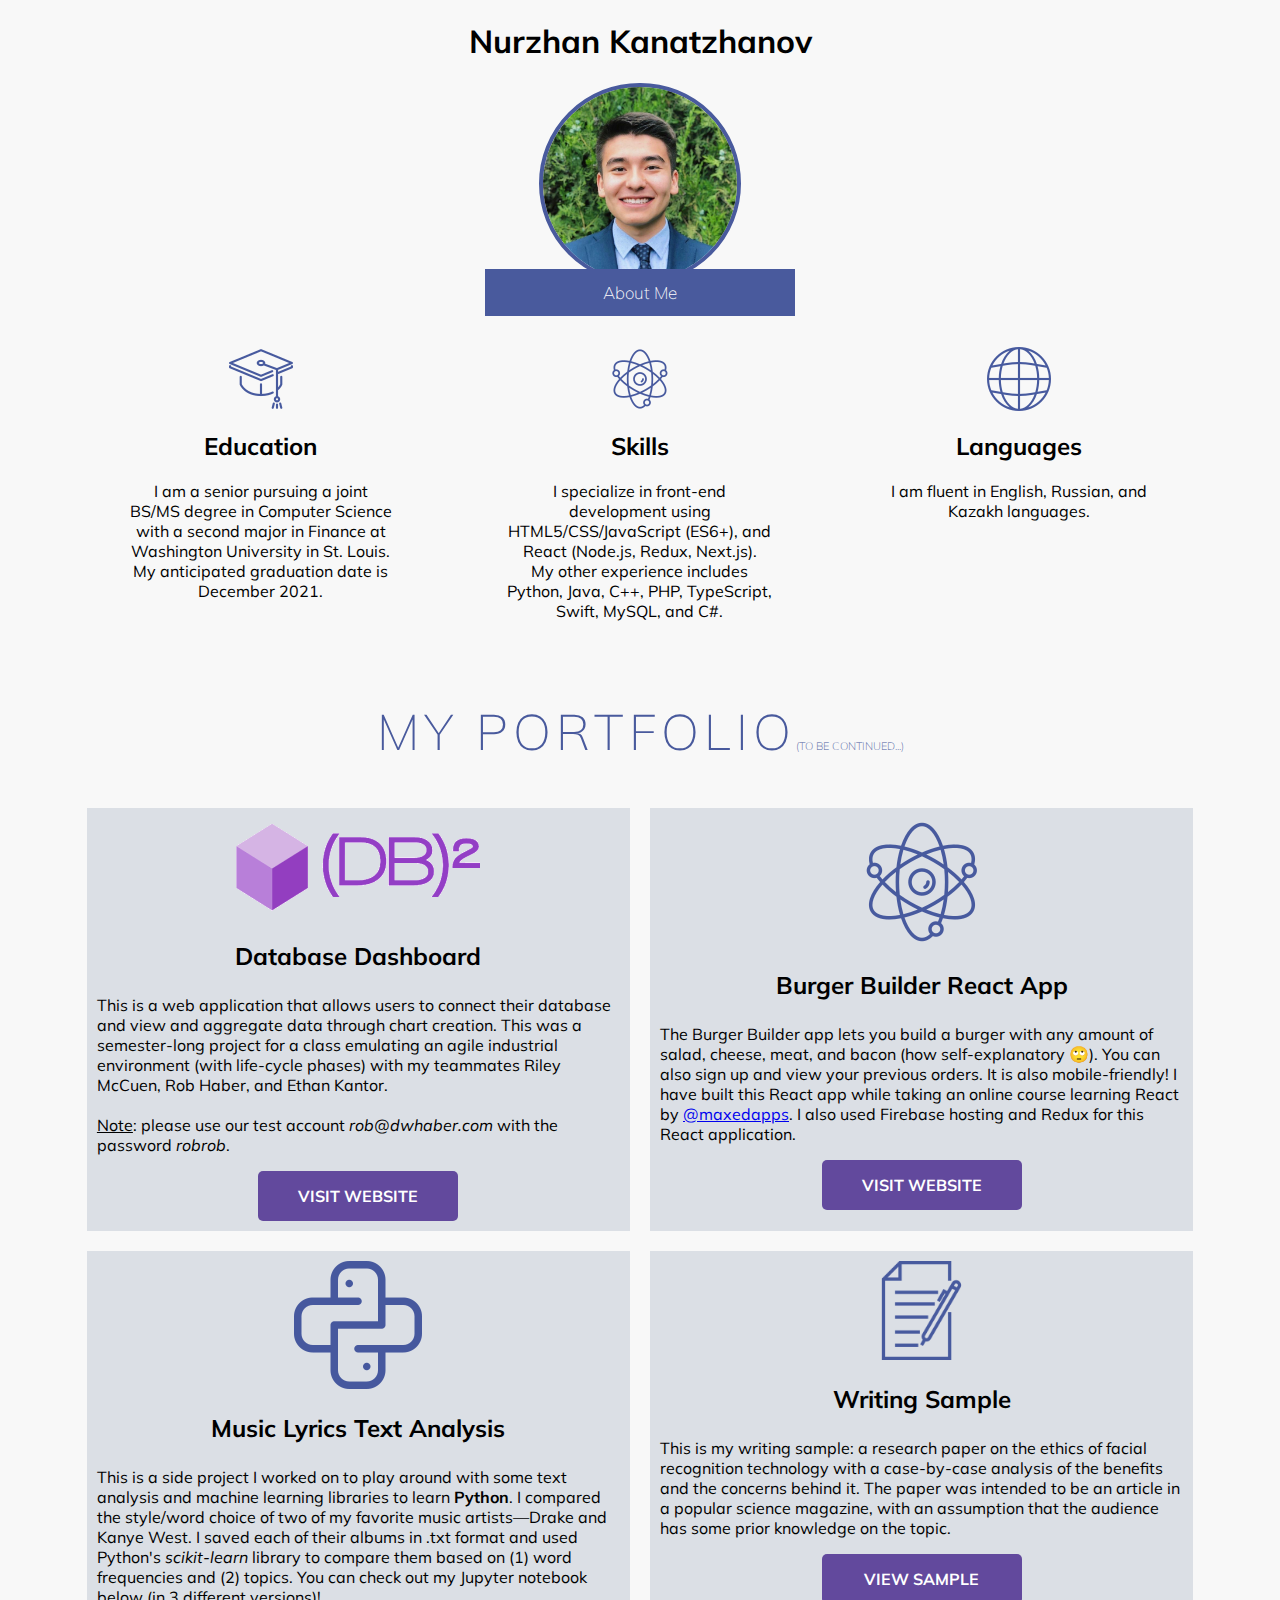
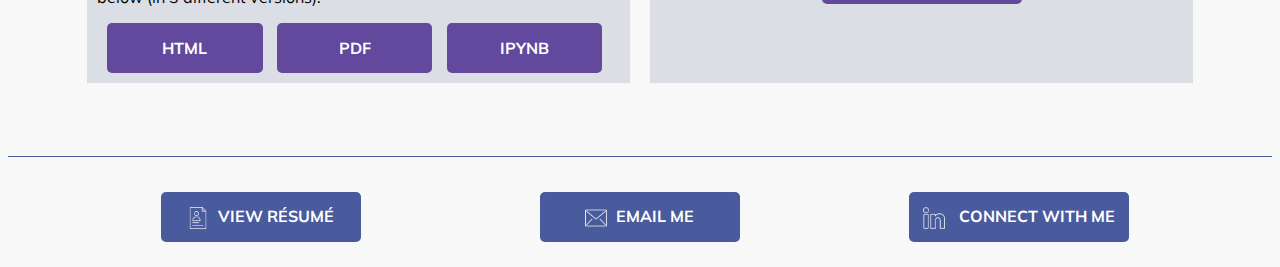
<file: index.html>
<!DOCTYPE html>
<html lang="en">
  <head>
    <meta charset="UTF-8" />
    <meta name="viewport" content="width=device-width, initial-scale=1.0" />
    <meta http-equiv="X-UA-Compatible" content="ie=edge" />
    <meta
      name="description"
      content="Personal portfolio website of Nurzhan Kanatzhanov"
    />
    <meta name="author" content="Nurzhan Kanatzhanov" />
    <link rel="stylesheet" href="styles.css" />
    <link
      href="https://fonts.googleapis.com/css?family=Muli&display=swap"
      rel="stylesheet"
    />
    <title>Nurzhan Kanatzhanov Personal Portfolio</title>
  </head>

  <body>
    <!-- PROFILE PICTURE -->
    <div class="center">
      <h1>Nurzhan Kanatzhanov</h1>
      <img src="images/cropped.jpg" alt="avatar" class="avatar" />
      <p class="caption">About Me</p>
    </div>

    <!-- INTRO -->
    <div class="experience">
      <div class="icons">
        <img src="images/edu.png" alt="Education" class="icon" />
        <h2>Education</h2>
        <p>
          I am a senior pursuing a joint BS/MS degree in Computer Science with a
          second major in Finance at Washington University in St. Louis. My
          anticipated graduation date is December 2021.
        </p>
      </div>

      <div class="icons">
        <img src="images/atom.png" alt="Skills" class="icon" />
        <h2>Skills</h2>
        <p>
          I specialize in front-end development using HTML5/CSS/JavaScript
          (ES6+), and React (Node.js, Redux, Next.js).<br />
          My other experience includes Python, Java, C++, PHP, TypeScript,
          Swift, MySQL, and C#.
        </p>
      </div>

      <div class="icons">
        <img src="images/lang.png" alt="Languages" class="icon" />
        <h2>Languages</h2>
        <p>I am fluent in English, Russian, and Kazakh languages.</p>
      </div>
    </div>

    <!-- PORTFOLIO OF PROJECTS -->
    <div class="portfolio">
      <p class="portfTop">
        My Portfolio<span id="cnt">(to be continued...)</span>
      </p>

      <!-- first flex container -->
      <div class="flex-container">
        <!-- Database dashboard DB^2-->
        <div class="column">
          <img src="images/vector_logo.png" alt="DB^2" class="portfImg" />
          <p class="portfText">Database Dashboard</p>
          <p class="description">
            This is a web application that allows users to connect their
            database and view and aggregate data through chart creation. This
            was a semester-long project for a class emulating an agile
            industrial environment (with life-cycle phases) with my teammates
            Riley McCuen, Rob Haber, and Ethan Kantor. <br /><br />
            <span id="note">Note</span>: please use our test account
            <em>rob@dwhaber.com</em> with the password <em>robrob</em>.
          </p>
          <!-- think of adding like "tags" for programming languages used -->
          <!-- Angular 8, bootstrap, Intro.js, Google Chart API, TypeScript -->

          <button class="actionBtn viewBtn" onclick="viewDB2();">
            <div class="btnText">
              <span>Visit Website</span>
            </div>
          </button>
        </div>

        <!-- Burger Builder App -->
        <div class="column">
          <img src="images/atom2.png" alt="document" class="portfImg" />
          <p class="portfText">Burger Builder React App</p>
          <p class="description">
            The Burger Builder app lets you build a burger with any amount of
            salad, cheese, meat, and bacon (how self-explanatory 🙄). You can
            also sign up and view your previous orders. It is also
            mobile-friendly! I have built this React app while taking an online
            course learning React by
            <a href="https://twitter.com/maxedapps?lang=en">@maxedapps</a>. I
            also used Firebase hosting and Redux for this React application.
          </p>
          <button class="actionBtn viewBtn" onclick="viewUdemy();">
            <div class="btnText">
              <span>Visit Website</span>
            </div>
          </button>
        </div>
      </div>

      <!-- next container flex -->
      <div class="flex-container">
        <!-- Python machine learning music lyrics -->
        <div class="column">
          <img src="images/py.png" alt="Python" class="portfImg" id="py" />
          <p class="portfText">Music Lyrics Text Analysis</p>
          <p class="description">
            This is a side project I worked on to play around with some text
            analysis and machine learning libraries to learn <b>Python</b>. I
            compared the style/word choice of two of my favorite music
            artists—Drake and Kanye West. I saved each of their albums in .txt
            format and used Python's <i>scikit-learn</i> library to compare them
            based on (1) word frequencies and (2) topics. You can check out my
            Jupyter notebook below (in 3 different versions)!
          </p>
          <div class="python">
            <button
              class="actionBtn viewBtn"
              id="htmlbutton"
              onclick="viewHTML(1);"
            >
              <div class="btnText">
                <span>HTML</span>
              </div>
            </button>
            <button
              class="actionBtn viewBtn"
              id="pdfbutton"
              onclick="viewHTML(2);"
            >
              <div class="btnText">
                <span>PDF</span>
              </div>
            </button>
            <button
              class="actionBtn viewBtn"
              id="ipynbbutton"
              onclick="viewHTML(3);"
            >
              <div class="btnText">
                <span>IPYNB</span>
              </div>
            </button>
          </div>
        </div>

        <!-- Writing Sample -->
        <div class="column">
          <img
            src="images/contract.png"
            alt="document"
            class="portfImg"
            id="sample"
          />
          <p class="portfText">Writing Sample</p>
          <p class="description">
            This is my writing sample: a research paper on the ethics of facial
            recognition technology with a case-by-case analysis of the benefits
            and the concerns behind it. The paper was intended to be an article
            in a popular science magazine, with an assumption that the audience
            has some prior knowledge on the topic.
          </p>
          <button class="actionBtn viewBtn" onclick="viewSample();">
            <div class="btnText">
              <span>View Sample</span>
            </div>
          </button>
        </div>
      </div>
    </div>

    <div id="line"></div>

    <!-- CONTACTING -->
    <div class="contactMe">
      <div class="contact">
        <button class="actionBtn" id="res" onclick="downloadCV();">
          <div class="btnText">
            <img src="images/curriculum.png" alt="Resume" class="actionImg" />
            <span>View Résumé</span>
          </div>
        </button>
      </div>

      <div class="contact">
        <button class="actionBtn" id="email" onclick="emailMe();">
          <div class="btnText">
            <img src="images/email.png" alt="My email" class="actionImg" />
            <span>Email Me</span>
          </div>
        </button>
      </div>

      <div class="contact">
        <button class="actionBtn" onclick="connect();">
          <div class="btnText">
            <img
              src="images/linkedin.png"
              alt="LinkedIn"
              class="actionImg"
              id="linkedin"
            />
            <span>Connect with Me</span>
          </div>
        </button>
      </div>
    </div>

    <script src="scripts.js"></script>
  </body>
</html>
</file>
<file: styles.css>
* {
  font-family: 'Muli', sans-serif;
}

.flex-container {
  width: 99%;
  min-height: 300px;
  margin: 0 auto;
  display: -webkit-flex; /* Safari */
  display: flex; /* Standard syntax */
  justify-content: space-between;
}

.flex-container .column {
  padding: 10px;
  background: #dbdfe5;
  -webkit-flex: 1; /* Safari */
  -ms-flex: 1; /* IE 10 */
  flex: 1; /* Standard syntax */
  transition: 0.3s;
  margin: 10px;
}

.column:hover {
  background-color: #a4c8f8;
}

body {
  font-family: 'Muli', sans-serif;
  background-color: #f8f8f8;
}

.center {
  width: 90%;
  margin-left: auto;
  margin-right: auto;
  position: relative;
}

h1,
h2 {
  text-align: center;
}

.avatar {
  height: 17%;
  width: 17%;
  border-radius: 50%;
  border: 4px solid rgba(73, 90, 157, 1);
  border-radius: 50%;
  margin-left: auto;
  margin-right: auto;
  display: block;
  z-index: -100;
}

.aboutme {
  margin-top: 3%;
  width: 50%;
  margin-left: auto;
  margin-right: auto;
}

.insideAboutMe {
  font-size: 18px;
  text-align: center;
}

.experience,
.portfolio {
  margin-top: 5%;
  width: 90%;
  margin-left: auto;
  margin-right: auto;
  margin-bottom: 5%;
}

.icons {
  float: left;
  width: 33.33%;
}

.icon {
  margin-left: auto;
  margin-right: auto;
  display: block;
}

.large {
  width: 110px;
  height: 110px;
}

.icons p {
  width: 70%;
  margin-left: auto;
  margin-right: auto;
  text-align: center;
}

.experience:after {
  content: '';
  display: table;
  clear: both;
}

.caption {
  position: absolute;
  background-color: rgba(73, 90, 157, 1);
  border: 3px solid rgba(73, 90, 157, 1);
  color: white;
  font-size: 17px;
  font-weight: lighter;
  text-align: center;
  padding: 10px 10px;
  width: 25%;
  margin: 0 auto;
  left: 0;
  right: 0;
  margin-top: -15px;
  z-index: 999;
  margin-bottom: 15%;
}

.contact {
  float: left;
  width: 33.33%;
}

.actionBtn {
  font-size: 16px;
  font-weight: bold;
  color: white;
  width: 220px;
  height: 50px;
  background-color: rgba(73, 90, 157, 1);
  text-transform: uppercase;
  text-align: center;
  border: none;
  border-radius: 5px;
  margin-left: auto;
  margin-right: auto;
  display: block;
  transition: 0.3s;
}

.actionBtn:hover {
  background-color: rgba(73, 90, 157, 0.8);
  box-shadow: 0px 2px black;
  cursor: pointer;
}

.actionImg {
  width: 22px;
  height: 22px;
  margin-right: 5px;
  vertical-align: middle;
}

#email,
#res {
  width: 200px;
}

#linkedin {
  margin-right: 10px;
}

.contactMe {
  margin-top: 2%;
  margin-bottom: 100px;
  width: 90%;
  margin-left: auto;
  margin-right: auto;
}

#line {
  margin-top: 5%;
  border-top: 1px solid rgba(73, 90, 157, 1);
  padding-top: 10px;
}

.portfTop {
  color: rgba(73, 90, 157, 1);
  font-weight: lighter;
  font-size: 50px;
  text-align: center;
  margin: 0 auto;
  text-transform: uppercase;
  letter-spacing: 5px;
  margin-bottom: 3%;
}

#cnt {
  font-size: 11px;
  letter-spacing: normal;
}

.fullPortf {
  width: 95%;
  margin-left: auto;
  margin-right: auto;
}

.col {
  display: inline-block;
  width: 49.7%;
  vertical-align: top;
}

.portfImg {
  margin-left: auto;
  margin-right: auto;
  display: block;
}

.portfText {
  font-size: 24px;
  font-weight: bolder;
  text-align: center;
}

#sample {
  width: 99px;
  height: 99px;
}

.viewBtn {
  background-color: #62499d;
  width: 200px;
  transition: 0.3s;
}

.viewBtn:hover {
  background-color: #8c499d;
}

#note {
  text-decoration: underline;
}

.python {
  width: 99%;
}

#ipynbbutton,
#pdfbutton,
#htmlbutton {
  margin-left: 2%;
  display: inline-block;
  width: 30%;
}

@media screen and (max-width: 800px) {
  .flex-container {
    display: block;
  }
  .experience {
    margin-top: 8%;
  }

  .portfTop {
    font-size: 40px;
  }

  #cnt {
    font-size: 10px;
  }

  .col {
    width: 49.3%;
  }

  .avatar {
    height: 25%;
    width: 25%;
  }
}

@media screen and (max-width: 500px) {
  .experience {
    margin-top: 12%;
  }

  .icons {
    width: 100%;
    margin-bottom: 5%;
  }

  .icons p {
    font-size: 14px;
  }

  .icon {
    margin-bottom: -5%;
  }

  .portfTop {
    font-size: 28px;
  }

  #cnt {
    font-size: 8px;
  }

  .caption {
    padding: 5px 15px;
  }

  .avatar {
    height: 45%;
    width: 45%;
  }

  .col {
    width: 100%;
    margin-bottom: 5%;
  }

  .contact {
    width: 100%;
    margin-bottom: 3%;
  }

  .actionBtn {
    font-size: 12px;
    width: 215px;
  }
}

@media screen and (max-width: 420px) {
  .portfolio {
    width: 95%;
  }

  .portfTop {
    font-size: 26px;
  }
}

@media screen and (max-width: 350px) {
  .avatar {
    height: 45%;
    width: 45%;
  }
  .caption {
    font-size: 13px;
    padding: 5px 10px;
  }

  .portfolio {
    width: 99%;
  }

  .portfTop {
    font-size: 22px;
  }

  #cnt {
    font-size: 7px;
  }
}

/* COLORS I USE FOR THEME: */
/* rgba(73, 90, 157, 1) */
/* #495a9d */
/* #62499D - analogous color for buttons maybe? */
</file>
